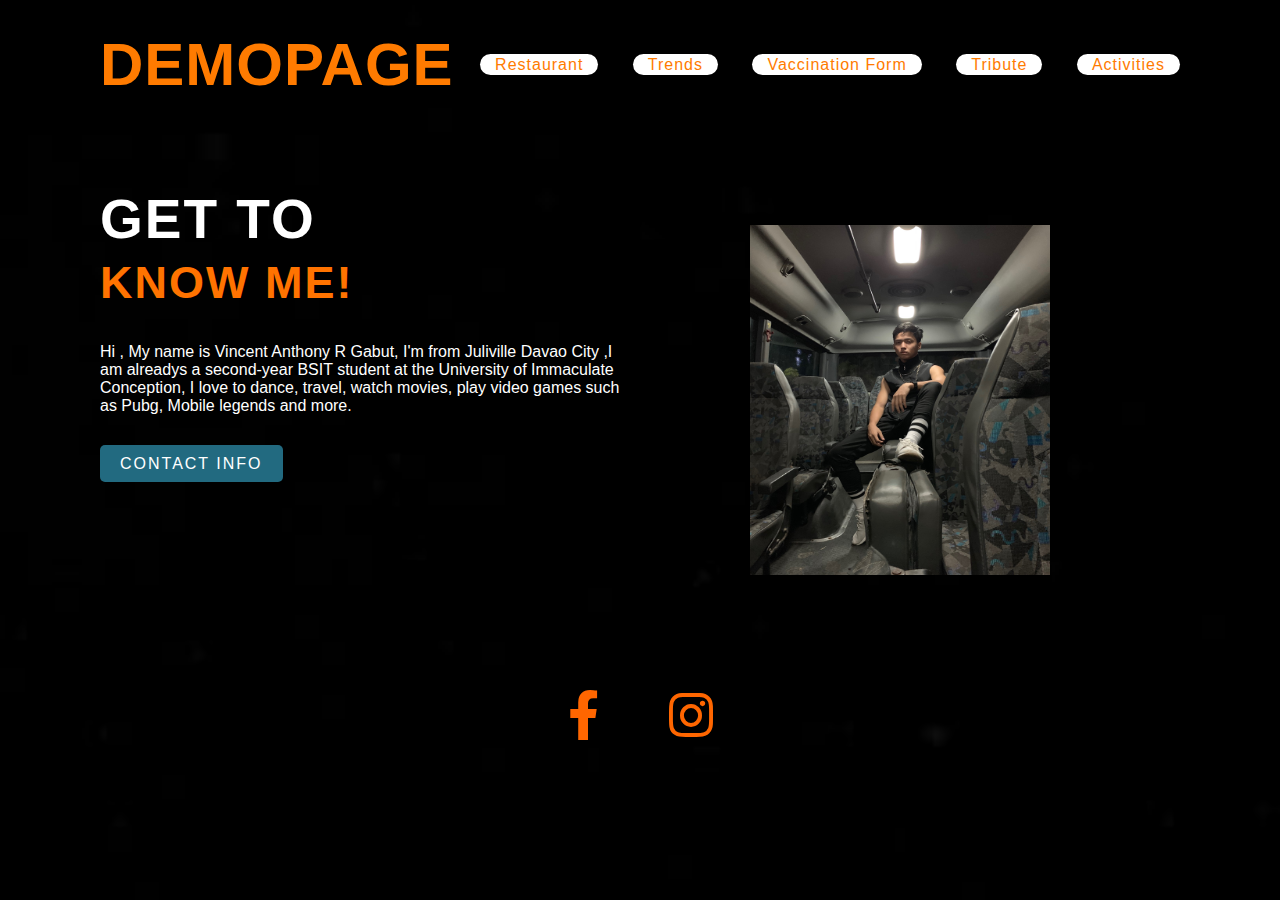
<file: index.html>
<!DOCTYPE html>
<html lang="en" dir="ltr">
  <!-- Mobile Metas -->
  <meta name="viewport" content="width=device-width, minimum-scale=1.0, maximum-scale=1.0, user-scalable=no">
  <head>
    <meta charset="utf-8">
    <meta name="viewport" content="width=device-width, initial-scale=1.0">
    <title>DemoPages</title>
    <link rel="stylesheet" href="style.css">
    <link rel="stylesheet" href="https://cdnjs.cloudflare.com/ajax/libs/font-awesome/5.14.0/css/all.min.css">
  </head>
  <body>

    <section>
      <header>
        <h2><a href="#" class="logo">DemoPage</a></h2>
        <div class="navigation">
          <a href="Res.html">Restaurant</a>
          <a href="tre.html">Trends</a>
          <a href="Cov.html">Vaccination Form</a>
          <a href="Tri.html">Tribute</a>
          <a href="Act.html">Activities</a>
        </div>
      </header>
      <div class="content">
        <div class="info">
          <h2>Get To<br><span>Know Me!</span></h2>
          <p>Hi , My name is Vincent Anthony R Gabut, 
            I'm from Juliville Davao City
            ,I am alreadys a second-year BSIT student at the University of Immaculate Conception,
            I love to dance, travel, watch movies, play video games such as Pubg, Mobile legends and more.</p>
            <img src="prof.jpg">
          <a href="https://vincent42001.github.io/bootstrap/" class="info-btn">Contact Info</a>
        </div>
      </div>
      <div class="media-icons">
        <a href="https://www.facebook.com/vincentgabut/"><i class="fab fa-facebook-f"></i></a>
        <a href="https://www.instagram.com/vincentgabut/?hl=en"><i class="fab fa-instagram"></i></a>
      </div>
    </section>

  </body>
</html>
</file>
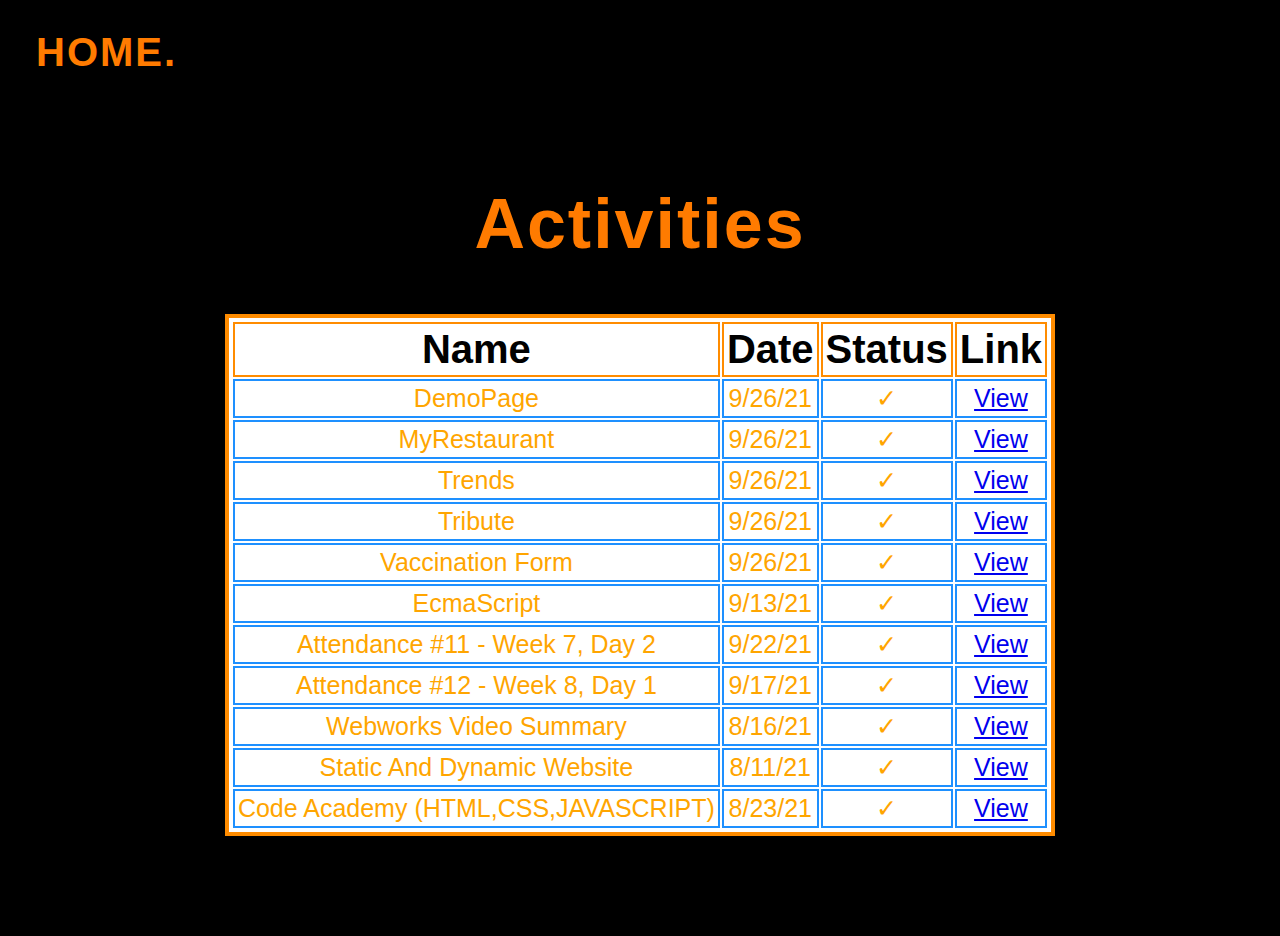
<file: Act.html>
<!DOCTYPE html>
<html lang="en" dir="ltr">
  <head>
    <meta charset="utf-8">
    <meta name="viewport" content="width=device-width, initial-scale=1.0">
    <title>Activities</title>
    <link rel="stylesheet" href="act.css">
  </head>
<div id="main">
  <section>
    <header>
      <h2><a href="index.html" class="logo">Home.</a></h2>
    </header>
<h2>Activities</h2>
    <body> 
     <table>
       <tr>
         <th> Name </th>
         <th> Date </th>
         <th> Status </th>
         <th> Link </th>
       </tr>
       <tr>
         <td> DemoPage </td>
         <td> 9/26/21 </td>
         <td> ✓ </td>
         <td><a href="https://vincent42001.github.io/Demo/index.html">View</td>
       </tr>
        <tr>
         <td> MyRestaurant </td>
         <td> 9/26/21 </td>
         <td> ✓ </td>
         <td><a href="https://vincent42001.github.io/Demo/Res.html">View</td>
       </tr>
        <tr>
         <td> Trends </td>
         <td> 9/26/21 </td>
         <td> ✓ </td>
         <td><a href="https://vincent42001.github.io/Demo/tre.html">View</td>
       </tr>
        <tr>
         <td> Tribute </td>
         <td> 9/26/21 </td>
         <td> ✓ </td>
         <td><a href="https://vincent42001.github.io/Demo/Tri.html">View</td>
       </tr>
       <tr>
         <td> Vaccination Form </td>
         <td> 9/26/21 </td>
         <td> ✓ </td>
         <td><a href="https://vincent42001.github.io/Demo/Cov.html">View</td>
       </tr>
       <tr>
         <td> EcmaScript </td>
         <td> 9/13/21 </td>
         <td> ✓ </td>
         <td><a href="https://vincent42001.github.io/Demo/myreviewonecmascript.html">View</td>
       </tr>
        <tr>
         <td> Attendance #11 - Week 7, Day 2 </td>
         <td> 9/22/21 </td>
         <td> ✓ </td>
         <td><a href="https://vincent42001.github.io/bootstrap/">View</td>
       </tr>
        <tr>
         <td> Attendance #12 - Week 8, Day 1 </td>
         <td> 9/17/21 </td>
         <td> ✓ </td>
         <td><a href="https://vincent42001.github.io/Demo/Respon.html">View</td>
       </tr>
       <tr>
         <td> Webworks Video Summary </td>
         <td> 8/16/21 </td>
         <td> ✓ </td>
         <td><a href="https://drive.google.com/file/d/1YIHN2XYH0ds-l87Nx3XjXiahuq83W3QF/view">View</td>
       </tr>
       <tr>
         <td> Static And Dynamic Website </td>
         <td> 8/11/21 </td>
         <td> ✓ </td>
         <td><a href="https://docs.google.com/presentation/d/1ZeO92torU98wEHEOrqcYNMUBg6ERfaOYZm2jYLp0qvU/edit#slide=id.ge93fd9f315_0_57">View</td>
       </tr>
       <tr>
        <td> Code Academy (HTML,CSS,JAVASCRIPT) </td>
        <td> 8/23/21 </td>
        <td> ✓ </td>
        <td><a href="https://imgur.com/a/tNJst2g">View</td>
      </tr>
      </table>
    </body>
</html>
</file>
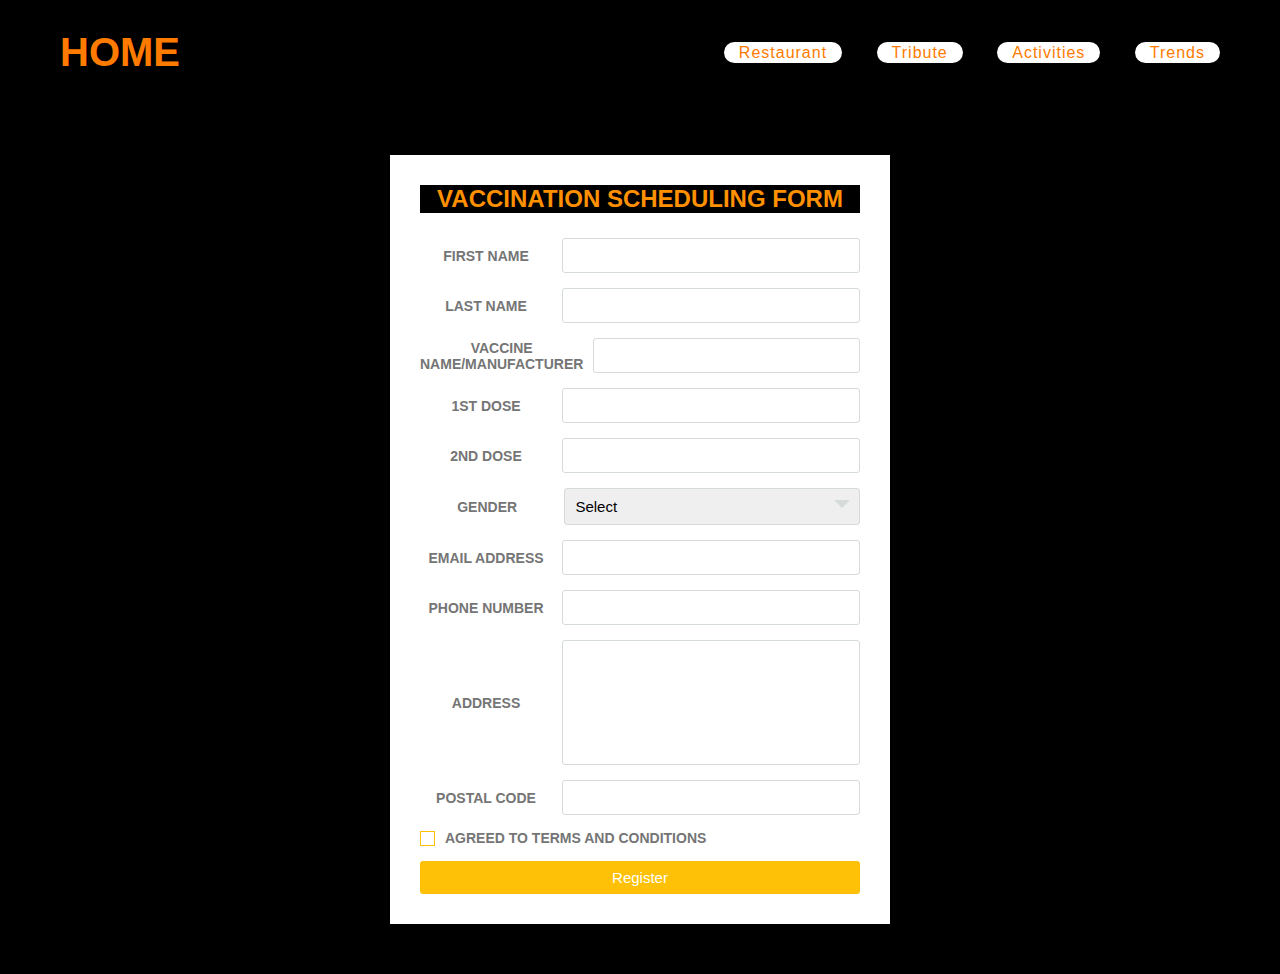
<file: Cov.html>
<!DOCTYPE html>
<html lang="en" dir="ltr">
  <head>
    <meta charset="utf-8">
    <meta name="viewport" content="width=device-width, initial-scale=1.0">
    <title>Vaccination Form</title>
    <link rel="stylesheet" href="cov.css">
  </head>
<div id="main">
  <section>
    <header>
      <h2><a href="index.html" class="logo">Home</a></h2>
      <div class="navigation">
        <a href="Res.html">Restaurant</a>
        <a href="Tri.html">Tribute</a>
        <a href="Act.html">Activities</a>
        <a href="tre.html">Trends</a>
      </div>
    </header>

    <div class="wrapper">
        <div class="title">
          Vaccination Scheduling Form
        </div>
        <div class="form">
           <div class="inputfield">
              <label>First Name</label>
              <input type="text" class="input">
           </div>  
            <div class="inputfield">
              <label>Last Name</label>
              <input type="text" class="input">
           </div>  
           <div class="inputfield">
            <label>Vaccine Name/Manufacturer</label>
            <input type="text" class="input">
         </div>  
         <div class="inputfield">
            <label>1st Dose</label>
            <input type="text" class="input">
         </div>  
         <div class="inputfield">
            <label>2nd Dose</label>
            <input type="text" class="input">
         </div>  
            <div class="inputfield">
              <label>Gender</label>
              <div class="custom_select">
                <select>
                  <option value="">Select</option>
                  <option value="male">Male</option>
                  <option value="female">Female</option>
                </select>
              </div>
           </div> 
            <div class="inputfield">
              <label>Email Address</label>
              <input type="text" class="input">
           </div> 
          <div class="inputfield">
              <label>Phone Number</label>
              <input type="text" class="input">
           </div> 
          <div class="inputfield">
              <label>Address</label>
              <textarea class="textarea"></textarea>
           </div> 
          <div class="inputfield">
              <label>Postal Code</label>
              <input type="text" class="input">
           </div> 
          <div class="inputfield terms">
              <label class="check">
                <input type="checkbox">
                <span class="checkmark"></span>
              </label>
              <p>Agreed to terms and conditions</p>
           </div> 
          <div class="inputfield">
            <input type="submit" value="Register" class="btn">
          </div>
        </div>
    </div>
</file>
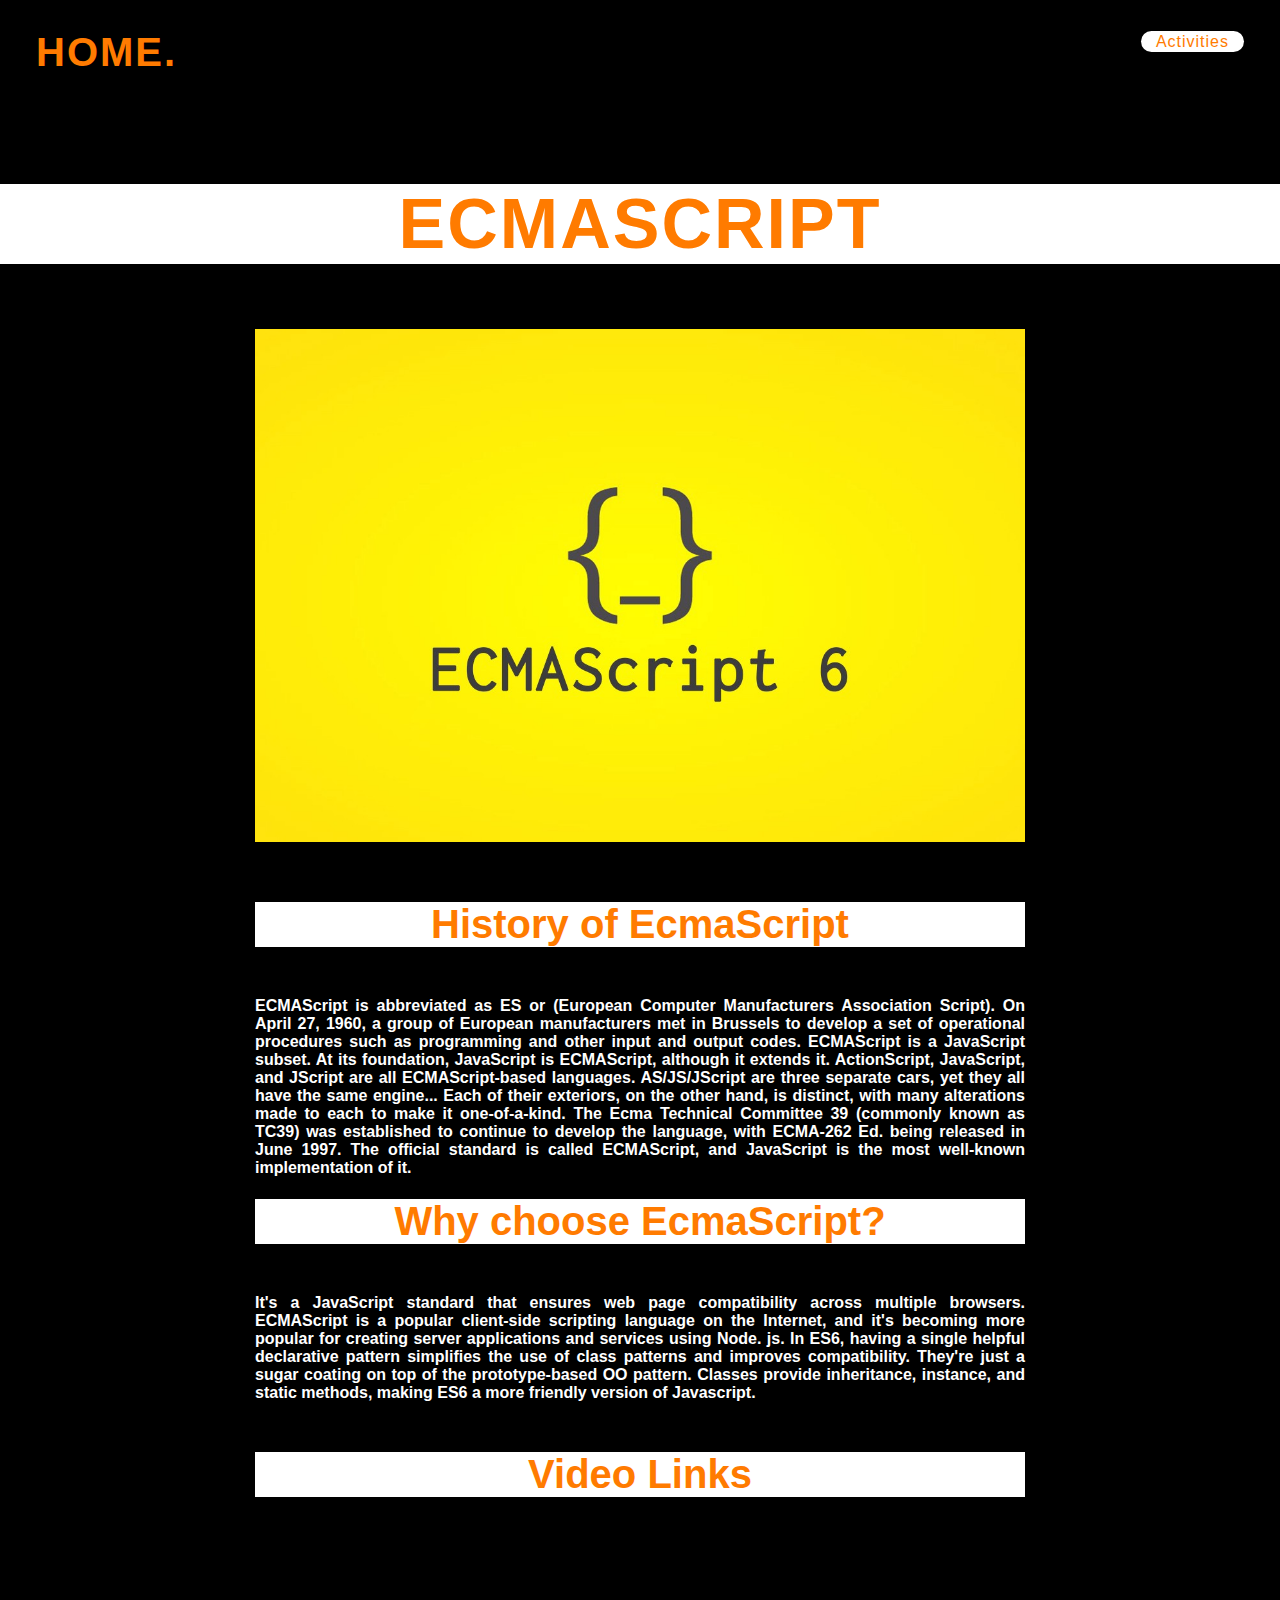
<file: myreviewonecmascript.html>
<!DOCTYPE html>
<html lang="en" dir="ltr">
  <head>
    <meta charset="utf-8">
    <meta name="viewport" content="width=device-width, initial-scale=1.0">
    <title>EcmaScript</title>
    <link rel="stylesheet" href="ecma.css">
  </head>
<div id="main">
  <section>
    <header>
      <h1><a href="index.html" class="logo">Home.</a></h1>
      <div class="navigation">
        <a href="Act.html">Activities</a>
      </div>
    </header>
    <h2>ECMAScript</h2>
    <div id="img-div">
      <img id="image" alt="Rizal" src="ecma.jpeg" />
      <figcaption> </figcaption>
      <h3>History of EcmaScript</h3>
      <h4>ECMAScript is abbreviated as ES or (European Computer Manufacturers Association Script). On April 27, 1960, a group of European manufacturers met in Brussels to develop a set of operational procedures such as programming and other input and output codes. ECMAScript is a JavaScript subset. At its foundation, JavaScript is ECMAScript, although it extends it. ActionScript, JavaScript, and JScript are all ECMAScript-based languages. AS/JS/JScript are three separate cars, yet they all have the same engine... Each of their exteriors, on the other hand, is distinct, with many alterations made to each to make it one-of-a-kind. The Ecma Technical Committee 39 (commonly known as TC39) was established to continue to develop the language, with ECMA-262 Ed. being released in June 1997. The official standard is called ECMAScript, and JavaScript is the most well-known implementation of it.</h4>
      <h3>Why choose EcmaScript?</h3>
      <h4>It's a JavaScript standard that ensures web page compatibility across multiple browsers. ECMAScript is a popular client-side scripting language on the Internet, and it's becoming more popular for creating server applications and services using Node. js. In ES6, having a single helpful declarative pattern simplifies the use of class patterns and improves compatibility. They're just a sugar coating on top of the prototype-based OO pattern. Classes provide inheritance, instance, and static methods, making ES6 a more friendly version of Javascript.</h4>
      <h5>
        <h3>Video Links</h3>
        <iframe width="770px" height="550px" src="https://www.youtube.com/embed/NQUjEo9iqfo" title="YouTube video player" frameborder="0" allow="accelerometer; autoplay; clipboard-write; encrypted-media; gyroscope; picture-in-picture" allowfullscreen=""></iframe>
        <iframe width="770px" height="550px" src="https://www.youtube.com/embed/Nda34efbxhM" title="YouTube video player" frameborder="0" allow="accelerometer; autoplay; clipboard-write; encrypted-media; gyroscope; picture-in-picture" allowfullscreen=""></iframe>
        <iframe width="770px" height="550px" src="https://www.youtube.com/embed/YG4-l3VaOWc" title="YouTube video player" frameborder="0" allow="accelerometer; autoplay; clipboard-write; encrypted-media; gyroscope; picture-in-picture" allowfullscreen=""></iframe>
        </iframe>
  </div>
  </html>
</file>
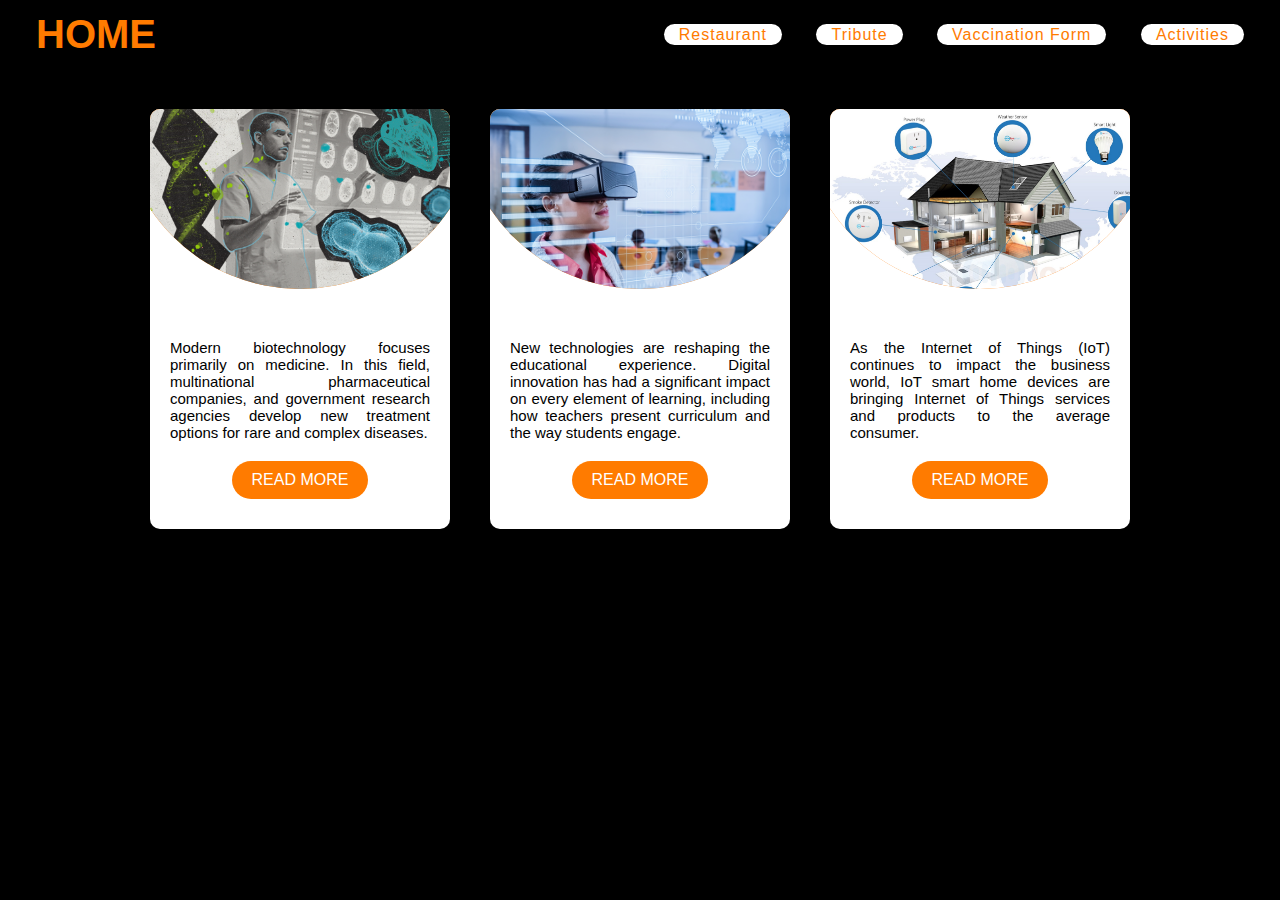
<file: tre.html>
<!DOCTYPE html>
<html lang="en" dir="ltr">
    <head>
        <title>Trends</title>
        <link rel="stylesheet" href="tre.css">
        <link href="https://fonts.googleapis.com/css2?family=Poppins&display=swap" rel="stylesheet">
    </head>
    <div id="main">
      <section>
        <header>
          <h2><a href="index.html" class="logo">Home</a></h2>
          <div class="navigation">
            <a href="Res.html">Restaurant</a>
            <a href="Tri.html">Tribute</a>
            <a href="Cov.html">Vaccination Form</a>
            <a href="Act.html">Activities</a>
          </div>
        </header>
    <body>
        <div class="container">
 
          <div class="card">
            <div class="circle">
              <img src="51.jpg">
            </div>
            <div class="content">
              <p> Modern biotechnology focuses primarily on medicine. In this field, multinational pharmaceutical companies, and government research agencies develop new treatment options for rare and complex diseases.</p>
              <a href="https://www.northeastern.edu/graduate/blog/emerging-biotechnology-trends/">READ MORE</a>
            </div>
          </div>
          <div class="card">
            <div class="circle">
              <img src="52.png">
            </div>
            <div class="content">
              <p> New technologies are reshaping the educational experience. Digital innovation has had a significant impact on every element of learning, including how teachers present curriculum and the way students engage. </p>
              <a href="https://community.connection.com/5-technology-trends-reshaping-education/">READ MORE</a>
            </div>
          </div>
          <div class="card">
            <div class="circle">
              <img src="53.png">
            </div>
            <div class="content">
              <p> As the Internet of Things (IoT) continues to impact the business world, IoT smart home devices are bringing Internet of Things services and products to the average consumer.
               </p>
              <a href="https://iot5.net/iot-applications/smart-home-iot-applications/">READ MORE</a>
            </div>
          </div>
 
        </div>
    </body>
</html>
</file>
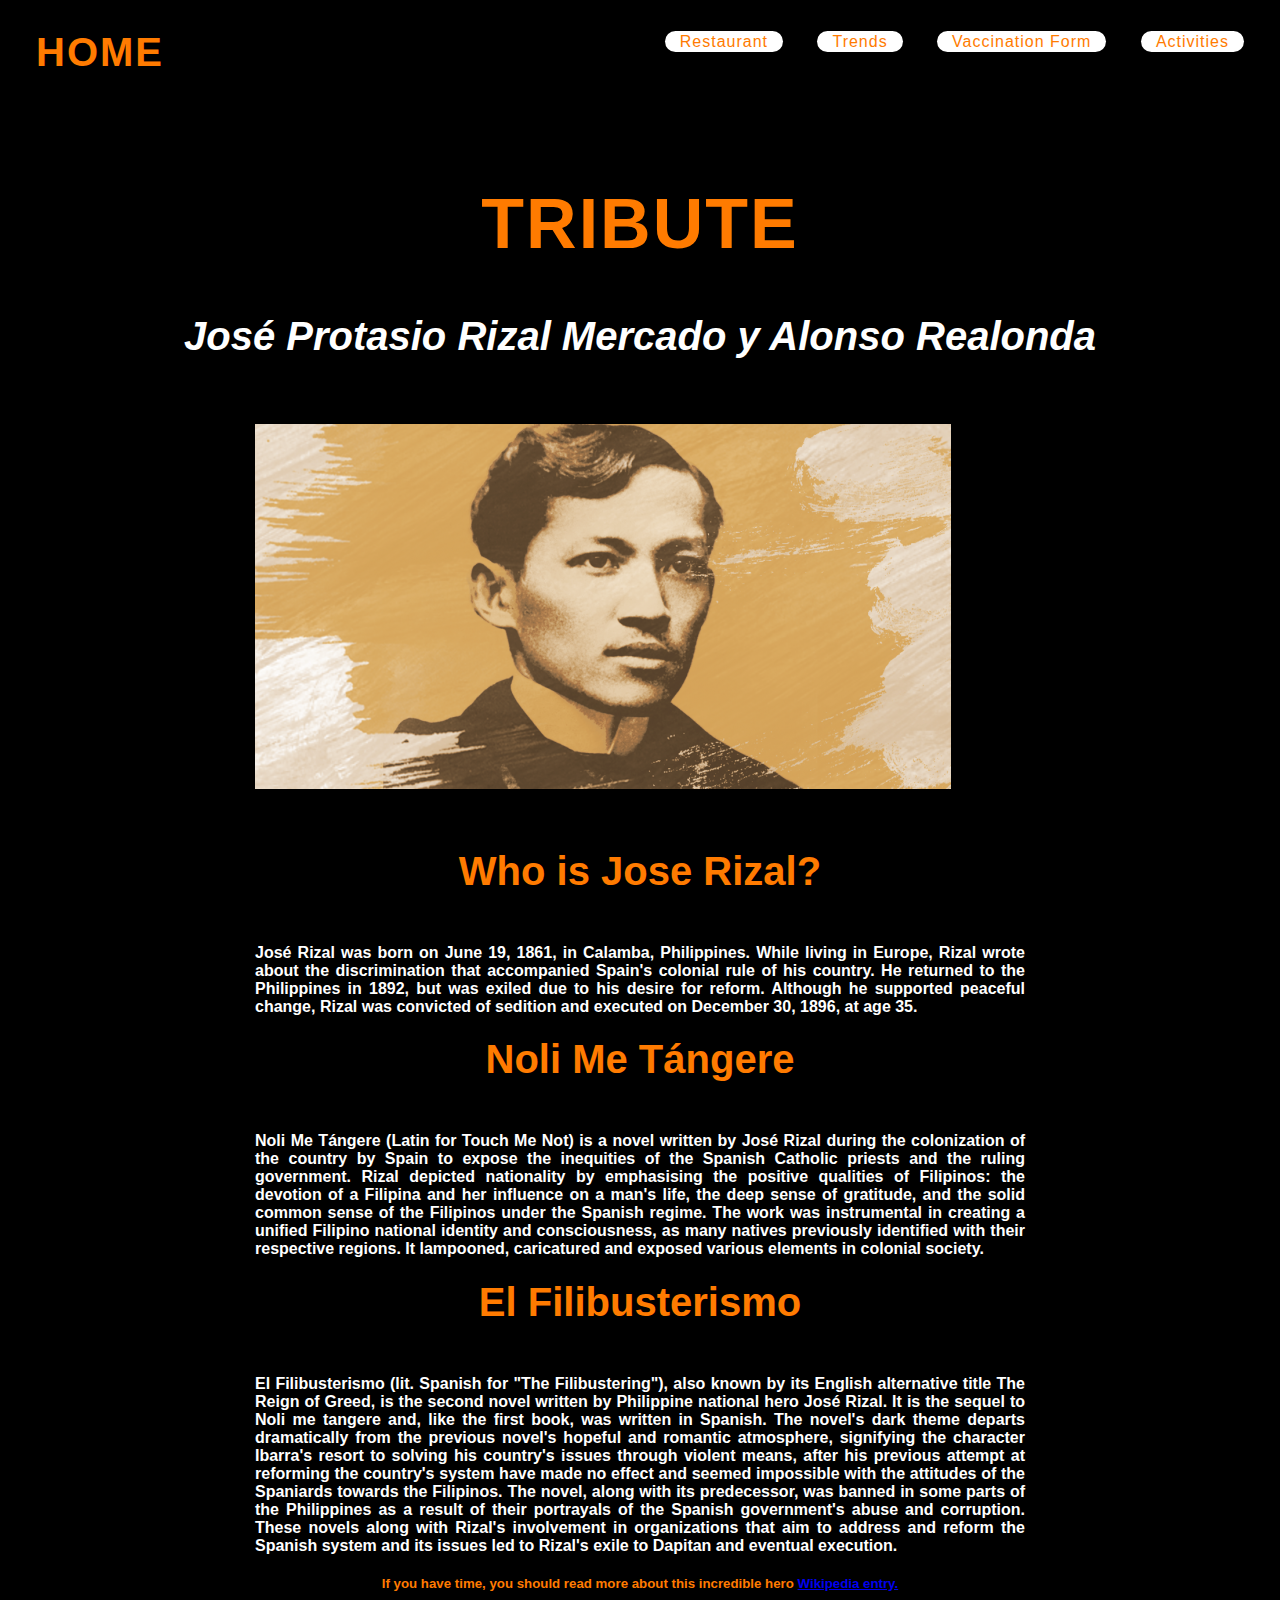
<file: Tri.html>
<!DOCTYPE html>
<html lang="en" dir="ltr">
  <head>
    <title>Tribute</title>
    <link rel="stylesheet" href="tri.css">
  </head>
<div id="main">
  <section>
    <header>
      <h2><a href="index.html" class="logo">Home</a></h2>
      <div class="navigation">
        <a href="Res.html">Restaurant</a>
        <a href="tre.html">Trends</a>
        <a href="Cov.html">Vaccination Form</a>
        <a href="Act.html">Activities</a>
      </div>
    </header>
    <h2>Tribute</h2>
    <h1 id="title">José Protasio Rizal Mercado y Alonso Realonda</h1>
    <div id="img-div">
      <img id="image" alt="Rizal" src="rizal.png" />
      <figcaption> </figcaption>
      <h3>Who is Jose  Rizal?</h3>
      <h4>José Rizal was born on June 19, 1861, in Calamba, Philippines. While living in Europe, Rizal wrote about the discrimination that accompanied Spain's colonial rule of his country. He returned to the Philippines in 1892, but was exiled due to his desire for reform. Although he supported peaceful change, Rizal was convicted of sedition and executed on December 30, 1896, at age 35.</h4>
      <h3>Noli Me Tángere</h3>
      <h4>Noli Me Tángere (Latin for Touch Me Not) is a novel written by José Rizal during the colonization of the country by Spain to expose the inequities of the Spanish Catholic priests and the ruling government. Rizal depicted nationality by emphasising the positive qualities of Filipinos: the devotion of a Filipina and her influence on a man's life, the deep sense of gratitude, and the solid common sense of the Filipinos under the Spanish regime. The work was instrumental in creating a unified Filipino national identity and consciousness, as many natives previously identified with their respective regions. It lampooned, caricatured and exposed various elements in colonial society.</h4>
      <h3>El Filibusterismo</h3>
      <h4>El Filibusterismo (lit. Spanish for "The Filibustering"), also known by its English alternative title The Reign of Greed, is the second novel written by Philippine national hero José Rizal. It is the sequel to Noli me tangere and, like the first book, was written in Spanish. The novel's dark theme departs dramatically from the previous novel's hopeful and romantic atmosphere, signifying the character Ibarra's resort to solving his country's issues through violent means, after his previous attempt at reforming the country's system have made no effect and seemed impossible with the attitudes of the Spaniards towards the Filipinos. The novel, along with its predecessor, was banned in some parts of the Philippines as a result of their portrayals of the Spanish government's abuse and corruption. These novels along with Rizal's involvement in organizations that aim to address and reform the Spanish system and its issues led to Rizal's exile to Dapitan and eventual execution.</h4>
      <h5>
        If you have time, you should read more about this incredible hero <a id="tribute-link" target="_blank" href="https://en.wikipedia.org/wiki/Jos%C3%A9_Rizal">Wikipedia entry</>.
      </h5>
  </div>
</file>
<file: style.css>
*{
    margin: 0;
    padding: 0;
    box-sizing: border-box;
    font-family: "Poppins", sans-serif;
  }
  
  section{
    position: relative;
    width: 100%;
    min-height: 100vh;
    display: flex;
    flex-direction: column;
    justify-content: flex-start;
    background: url(bgb.jpg)no-repeat;
    background-size: cover;
    background-position: center;
  }
  
  header{
    position: relative;
    top: 0;
    width: 100%;
    padding: 30px 100px;
    display: flex;
    justify-content: space-between;
    align-items: center;
  }
  
  header .logo{
    position: relative;
    color: #ff7b00;
    font-size: 60px;
    text-decoration: none;
    text-transform: uppercase;
    font-weight: 800;
    letter-spacing: 1px;
  }
  
  header .navigation a{
    color: #ff7b00;
    background: #ffffff;
    text-decoration: none;
    font-weight: 500;
    letter-spacing: 1px;
    padding: 2px 15px;
    border-radius: 20px;
    transition: 0.3s;
    transition-property: background;
  }
  
  img {
    /* border-radius: 10px; */
    position: absolute;
    top: 25%;
    right: 230px;
    display: block;
    height: 350px;
    width: 300px;
  }

  header .navigation a:not(:last-child){
    margin-right: 30px;
  }
  
  header .navigation a:hover{
    background: #fff;
  }
  
  .content{
    max-width: 650px;
    margin: 60px 100px;
  }
  
  .content .info h2{
    color: #ffffff;
    font-size: 55px;
    text-transform: uppercase;
    font-weight: 800;
    letter-spacing: 2px;
    line-height: 60px;
    margin-bottom: 30px;
  }
  
  .content .info h2 span{
    color: #ff7300;
    font-size: 45px;
    font-weight: 600;
  }
  
  .content .info p{
    font-size: 16px;
    font-weight: 500;
    color: #ffffff;
    margin-bottom: 40px;
    margin-right: 120px;
  }
  
  .content .info-btn{
    color: #fff;
    background: #226A80;
    text-decoration: none;
    text-transform: uppercase;
    font-weight: 500;
    letter-spacing: 2px;
    padding: 10px 20px;
    border-radius: 5px;
    transition: 0.3s;
    transition-property: background;
  }
  
  .content .info-btn:hover{
    background: #0C4F60;
  }
  
  .media-icons{
    display: flex;
    justify-content: center;
    align-items: center;
    margin: auto;
  }
  
  .media-icons a{
    position: relative;
    color: rgb(255, 102, 0);
    font-size: 50px;
    transition: 0.3s;
    transition-property: transform;
  }
  
  .media-icons a:not(:last-child){
    margin-right: 70px;
  }
  
  .media-icons a:hover{
    transform: scale(1.5);
  }
  
  label{
    display: none;
  }
  
  #check{
    z-index: 3;
    display: none;
  }
</file>
<file: act.css>
header .logo{
  position: relative;
  color: #ff7b00;
  font-size: 40px;
  text-decoration: none;
  text-transform: uppercase;
}
header .navigation a:not(:last-child){
  margin-right: 30px;
}
header .navigation a:hover{
  background: #fff;
}
header .navigation a{
  color: #ff7b00;
  background: #ffffff;
  text-decoration: none;
  font-weight: 500;
  letter-spacing: 1px;
  padding: 2px 15px;
  border-radius: 20px;
  transition: 0.3s;
  transition-property: background;
}
header{
  position: relative;
  top: 0;
  width: 100%;
  padding: 2px 36px;
  display: flex;
  justify-content: space-between;
  align-items: center;
}
*{
  margin: 0;
  margin-bottom: 50px;
  padding: 0px;
  box-sizing: border-box;
  font-family: 'Montserrat', sans-serif;
}
body{
background:black;
}

table{
  margin:20px auto;
  text-align:center;
  background:#fff;
  border:4px solid DarkOrange;
  padding:2px;
}
th, td{
  border:2px solid DarkOrange;
  background:#fff;
  color:black;
  cursor:default;
  padding:3px;
  font-size: 40px;
}
td{
  border:2px solid dodgerblue;
  background:#fff;
  color:orange;
  cursor:default;
  padding:3px;
  font-size: 25px;
}
.butonlar{
  cursor:pointer;
  background:red;
  color:white;
  text-align:center;
  outline:none;
  border:none;
  padding:10px 20px;
  font-weight:bolder;
  border-radius:4px;
}
h2 {
    text-align: center;
    font-size: 70px;
    color: #ff7b00;
    letter-spacing: 2px;
    text-decoration: none;
}
</file>
<file: cov.css>
header .logo{
  position: relative;
  color: #ff7b00;

  font-size: 40px;
  text-decoration: none;
  text-transform: uppercase;
}
header .navigation a:not(:last-child){
  margin-right: 30px;
}
header .navigation a:hover{
  background: #fff;
}
header .navigation a{
  color: #ff7b00;
  background: #ffffff;
  text-decoration: none;
  font-weight: 500;
  letter-spacing: 1px;
  padding: 2px 15px;
  border-radius: 20px;
  transition: 0.3s;
  transition-property: background;
}
header{
  position: relative;
  top: 0;
  width: 100%;
  padding: 30px 60px;
  display: flex;
  justify-content: space-between;
  align-items: center;
}

@import url('https://fonts.googleapis.com/css?family=Montserrat:400,700&display=swap');

*{
margin: 0;
padding: px;
box-sizing: border-box;
font-family: 'Montserrat', sans-serif;
}

body{
background:black;
}
.wrapper{
max-width: 500px;
width: 100%;
background: #fff;
margin: 50px auto;
box-shadow: 2px 2px 4px rgba(0,0,0,0.125);
padding: 30px;

}

.wrapper .title{
font-size: 24px;
font-weight: 700;
margin-bottom: 25px;
color: #ff9100;
background-color: rgb(0, 0, 0);
text-transform: uppercase;
text-align: center;
}
.wrapper .inputfield{
font-size: 24px;
font-weight: 700;
margin-bottom: 25px;
color: #ff9100;
text-transform: uppercase;
text-align: center;
}

.wrapper .form{
width: 100%;
}

.wrapper .form .inputfield{
margin-bottom: 15px;
display: flex;
align-items: center;

}

.wrapper .form .inputfield label{
 width: 200px;
 color: #757575;
 margin-right: 10px;
font-size: 14px;
}

.wrapper .form .inputfield .input,
.wrapper .form .inputfield .textarea{
width: 100%;
outline: none;
border: 1px solid #d5dbd9;
font-size: 15px;
padding: 8px 10px;
border-radius: 3px;
transition: all 0.3s ease;
}

.wrapper .form .inputfield .textarea{
width: 100%;
height: 125px;
resize: none;
}

.wrapper .form .inputfield .custom_select{
position: relative;
width: 100%;
height: 37px;
}

.wrapper .form .inputfield .custom_select:before{
content: "";
position: absolute;
top: 12px;
right: 10px;
border: 8px solid;
border-color: #d5dbd9 transparent transparent transparent;
pointer-events: none;
}

.wrapper .form .inputfield .custom_select select{
-webkit-appearance: none;
-moz-appearance:   none;
appearance:        none;
outline: none;
width: 100%;
height: 100%;
border: 0px;
padding: 8px 10px;
font-size: 15px;
border: 1px solid #d5dbd9;
border-radius: 3px;
}


.wrapper .form .inputfield .input:focus,
.wrapper .form .inputfield .textarea:focus,
.wrapper .form .inputfield .custom_select select:focus{
border: 1px solid #fec107;
}

.wrapper .form .inputfield p{
 font-size: 14px;
 color: #757575;
}
.wrapper .form .inputfield .check{
width: 15px;
height: 15px;
position: relative;
display: block;
cursor: pointer;
}
.wrapper .form .inputfield .check input[type="checkbox"]{
position: absolute;
top: 0;
left: 0;
opacity: 0;
}
.wrapper .form .inputfield .check .checkmark{
width: 15px;
height: 15px;
border: 1px solid #fec107;
display: block;
position: relative;
}
.wrapper .form .inputfield .check .checkmark:before{
content: "";
position: absolute;
top: 1px;
left: 2px;
width: 5px;
height: 2px;
border: 2px solid;
border-color: transparent transparent #fff #fff;
transform: rotate(-45deg);
display: none;
}
.wrapper .form .inputfield .check input[type="checkbox"]:checked ~ .checkmark{
background: #fec107;
}

.wrapper .form .inputfield .check input[type="checkbox"]:checked ~ .checkmark:before{
display: block;
}

.wrapper .form .inputfield .btn{
width: 100%;
 padding: 8px 10px;
font-size: 15px; 
border: 0px;
background:  #fec107;
color: #fff;
cursor: pointer;
border-radius: 3px;
outline: none;
}

.wrapper .form .inputfield .btn:hover{
background: #ffd658;
}

.wrapper .form .inputfield:last-child{
margin-bottom: 0;
}

@media (max-width:420px) {
.wrapper .form .inputfield{
  flex-direction: column;
  align-items: flex-start;
}
.wrapper .form .inputfield label{
  margin-bottom: 5px;
}
.wrapper .form .inputfield.terms{
  flex-direction: row;
}
}
input[type="date" i] {
   width: 100%;
  outline: none;
  border: 1px solid #d5dbd9;
  font-size: 15px;
  padding: 8px 10px;
  border-radius: 3px;
  transition: all 0.3s ease;
}
</file>
<file: ecma.css>
header .logo{
    position: relative;
    color: #ff7b00;
    font-size: 40px;
    text-decoration: none;
    text-transform: uppercase;
  }
  header .navigation a:not(:last-child){
    margin-right: 30px;
  }
  header .navigation a:hover{
    background: #fff;
  }
  header .navigation a{
    color: #ff7b00;
    background: #ffffff;
    text-decoration: none;
    font-weight: 500;
    letter-spacing: 1px;
    padding: 2px 15px;
    border-radius: 20px;
    transition: 0.3s;
    transition-property: background;
    background-color: #ffffff;
    box-shadow: 1px 1px 2px rgb(0 0 0 / 20%);
  }
  header{
    position: relative;
    top: 0;
    width: 100%;
    padding: 2px 36px;
    display: flex;
    justify-content: space-between;
    align-items: center;
  }
  *{
    margin: 0;
    margin-bottom: 50px;
    padding: 0px;
    box-sizing: border-box;
    font-family: 'Montserrat', sans-serif;
  }
  body{
  background:black;
  }
  #title {
  text-align: center;
  font-size: 40px;
  color: #fff;
  font-style: oblique;
  }
  #main > p {
  text-align: center;
  }
  #img-div{
    max-width: 800px;
    margin: 0 auto;
    padding: 15px;
    position: center;
  }
  #image {
    display: block;
    max-width: 100%;
    padding-bottom: 10px;
  }
  h5{
     text-align: center;
     color: #ff7b00;
  }
  h1{
    text-align: center;
    font-size: 70px;
    color: #ff7b00;
    letter-spacing: 2px;
    text-decoration: none;
    text-transform: uppercase;
  }
  h2{
    text-align: center;
    background-color: White;
    font-size: 70px;
    color: #ff7b00;
    letter-spacing: 2px;
    text-decoration: none;
    text-transform: uppercase;
  }
  h3{
    text-align: center;
    background-color: White;
    font-size: 40px;
    color: #ff7b00;
  }
  h4 {
    display: block;
    text-align: justify;
    margin-block-start: 1.33em;
    margin-block-end: 1.33em;
    margin-inline-start: 0px;
    margin-inline-end: 0px;
    font-weight: bold;
    color: #ffffff;
  }
  iframe {
      padding-left: 15px;
      padding-top: 70px;
      center;
  }
</file>
<file: tre.css>
header .logo{
  position: relative;
  color: #ff7b00;
  font-size: 40px;
  text-decoration: none;
  text-transform: uppercase;
}
header .navigation a{
  color: #ff7b00;
  background: #ffffff;
  text-decoration: none;
  font-weight: 500;
  letter-spacing: 1px;
  padding: 2px 15px;
  border-radius: 20px;
  transition: 0.3s;
  transition-property: background;
}
header .navigation a:not(:last-child){
  margin-right: 30px;
}
header .navigation a:hover{
  background: #fff;
}
header{
  position: relative;
  top: 0;
  width: 100%;
  padding: 12px 36px;
  display: flex;
  justify-content: space-between;
  align-items: center;
}
*{
    margin:0;
    box-sizing: border-box;
    font-family: 'Montserrat', sans-serif;
    padding: 0px;
    position: center;
  }
  body{

    background:black;

  }
.container{
  width: 1150px;
  padding: 20px;
  display: flex;
  justify-content: center;
  flex-wrap: wrap;
  margin:0 auto 0 auto;
  height:400px;
}
img{
  width: 110%;
}
.container .card{
  position: relative;
  width: 300px;
  height: 420px;
  border-radius: 10px;
  box-shadow: 0px 15px 25px rgba(0,0,0,.2);
  background: #fff;
  margin: 20px;
  overflow: hidden;
  transition: .5s;
}
.container:hover .card{
  filter: blur(20px);
  transform: scale(0.9);
  opacity: 0.5;
}
.container .card:hover{
  filter: blur(0);
  transform: scale(1.1);
  opacity: 1;
}
.container .card .circle{
  position: relative;
  width: 100%;
  height: 100%;
  background: #000;
  clip-path: circle(180px at center 0);
   
}
.container .card .content{
  position: absolute;
  bottom: 10px;
  page-break-after: 20px;
  padding: 20px;
  text-align: center;
}
.content p{
  text-align: justify;
  font-size: 15px;
}
.content a{
  position: relative;
  display: inline-block;
  background: #000;
  color: #fff;
  padding: 10px 20px;
  border-radius: 40px;
  text-decoration: none;
  margin-top: 20px;
}
.container .card:nth-child(1) .circle,
.container .card:nth-child(1) .content a{
  background: #ff7b00;
}
.container .card:nth-child(2) .circle,
.container .card:nth-child(2) .content a{
  background: #ff7b00;
}
.container .card:nth-child(3) .circle,
.container .card:nth-child(3) .content a{
  background: #ff7b00;
}
</file>
<file: tri.css>
*{
  margin: 0;
  margin-bottom: 50px;
  padding: 0px;
  box-sizing: border-box;
  font-family: 'Montserrat', sans-serif;
}
body{
background:black;
}
#title {
text-align: center;
font-size: 40px;
color: #fff;
font-style: oblique;
}
#main > p {
text-align: center;
}
#img-div{
  max-width: 800px;
  margin: 0 auto;
  padding: 15px;
  position: center;
}
#image {
  display: block;
  max-width: 100%;
  padding-bottom: 10px;
}
h5{
   text-align: center;
   color: #ff7b00;
}
h2{
  text-align: center;
  font-size: 70px;
  color: #ff7b00;
  letter-spacing: 2px;
  text-decoration: none;
  text-transform: uppercase;
}
h3{
  text-align: center;
  font-size: 40px;
  color: #ff7b00;
}
h4 {
  display: block;
  text-align: justify;
  margin-block-start: 1.33em;
  margin-block-end: 1.33em;
  margin-inline-start: 0px;
  margin-inline-end: 0px;
  font-weight: bold;
  color: #ffffff;
}
header .logo{
  position: relative;
  color: #ff7b00;
  font-size: 40px;
  text-decoration: none;
  text-transform: uppercase;
}
header .navigation a:not(:last-child){
  margin-right: 30px;
}
header .navigation a:hover{
  background: #fff;
}
header .navigation a{
  color: #ff7b00;
  background: #ffffff;
  text-decoration: none;
  font-weight: 500;
  letter-spacing: 1px;
  padding: 2px 15px;
  border-radius: 20px;
  transition: 0.3s;
  transition-property: background;
}
header{
  position: relative;
  top: 0;
  width: 100%;
  padding: 2px 36px;
  display: flex;
  justify-content: space-between;
  align-items: center;
}
</file>
